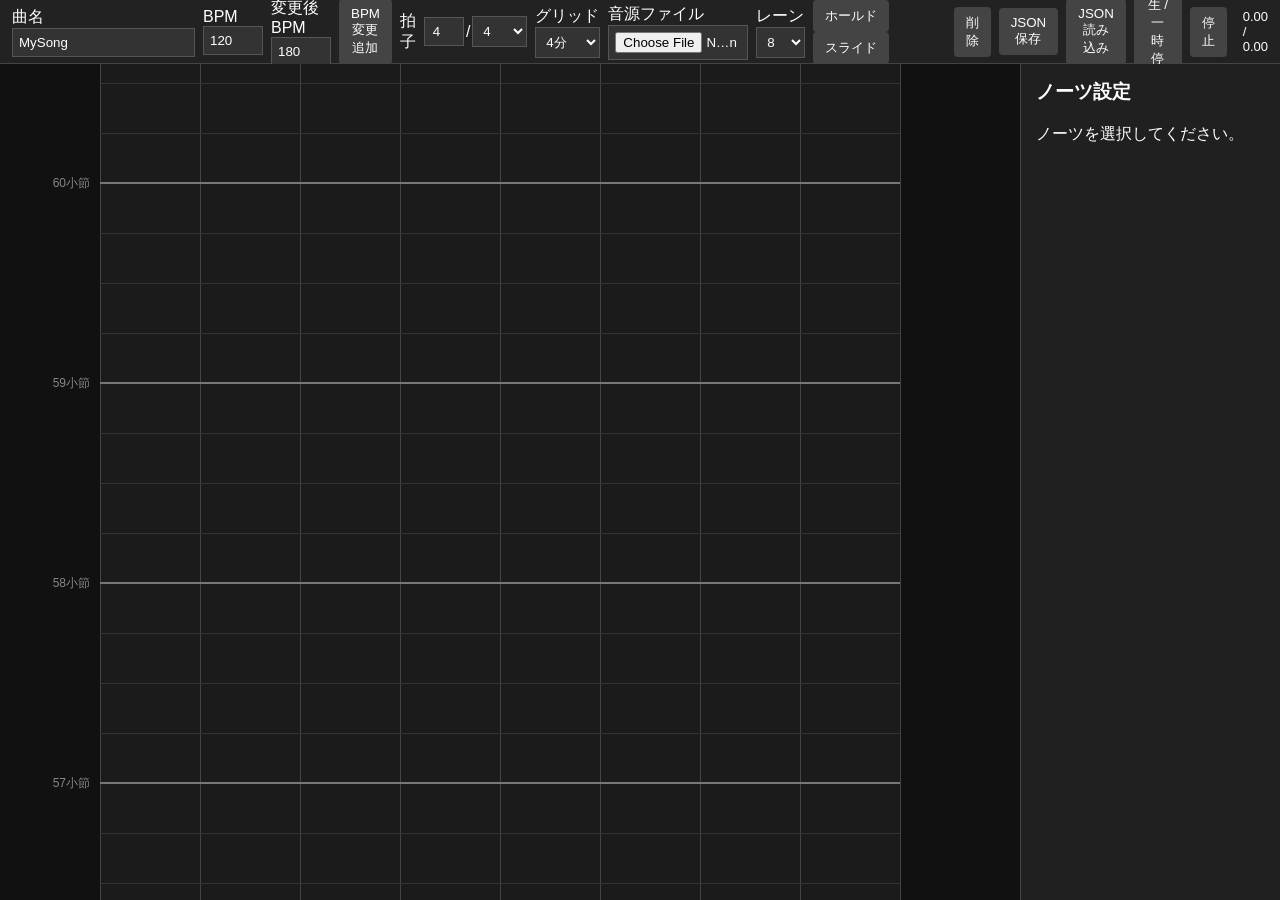
<file: ChartEditor/index.html>
<!DOCTYPE html>
<html lang="ja">
<head>
<meta charset="UTF-8">
<title>Rhythm Game Chart Editor</title>

</head>

<body>

<!-- =========================
    ツールバー
========================= -->

<div id="toolbar">
    <label>
        曲名
        <input id="songName" value="MySong">
    </label>

    <label>
        BPM
        <input id="bpm" type="number" value="120" style="width: 60px;">
    </label>

    <label>
        変更後BPM
        <input id="newBpmInput" type="number" value="180" style="width: 60px;">
    </label>
    <button onclick="addBpmChangeAtCurrent()">BPM変更追加</button>

    <label>
        拍子
    </label>
    <div style="display: inline-flex; align-items: center; gap: 2px;">
        <input id="timeNumerator" type="number" value="4" min="1" max="32" style="width: 40px; text-align: center;">
        <span>/</span>
        <select id="timeDenominator" style="width: 55px;">
            <option value="2">2</option>
            <option value="4" selected>4</option>
            <option value="8">8</option>
            <option value="16">16</option>
            <option value="32">32</option>
        </select>
    </div>

    <label>
        グリッド
        <select id="gridDivision" style="width: 65px;">
            <option value="4" selected>4分</option>
            <option value="8">8分</option>
            <option value="16">16分</option>
            <option value="32">32分</option>
        </select>
    </label>

    <label>
        音源ファイル
        <input id="audioFileInput" type="file" accept="audio/*" style="width: 140px;">
    </label>

    <input id="songMinutes" type="hidden" value="2">
    <input id="songSeconds" type="hidden" value="0">
    <audio id="bgmPlayer" style="display: none;"></audio>

    <label>
        レーン
        <select id="laneCount">
            <option value="4">4</option>
            <option value="5">5</option>
            <option value="6">6</option>
            <option value="7">7</option>
            <option value="8" selected>8</option>
            <option value="9">9</option>
            <option value="10">10</option>
            <option value="11">11</option>
            <option value="12">12</option>
            <option value="13">13</option>
            <option value="14">14</option>
            <option value="15">15</option>
            <option value="16">16</option>
        </select>
    </label>

    <div id="noteButtons"></div>

    <button onclick="setMode('delete')">削除</button>
    <button onclick="saveJSON()">JSON保存</button>
    <button onclick="loadJSON()">JSON読み込み</button>
    <button onclick="togglePlay()">再生 / 一時停止</button>
    <button onclick="stopAudio()">停止</button>
    <span id="audioTimeDisplay" style="font-size: 13px; margin-left: 8px;">0.00 / 0.00</span>

    <input id="fileInput" type="file" accept=".json" style="display:none">
</div>

<!-- =========================
    タイムライン
========================= -->

<div id="editorWrapper">
    <!-- 追加：画面に固定されるスタートライン -->
    <div id="startLine"></div>
    
    <div id="timeline"></div>
</div>

<!-- =========================
    プロパティ
========================= -->

<div id="propertyPanel">
    <h3>ノーツ設定</h3>
    <div id="properties">ノーツを選択してください。</div>
</div>
<!-- JavaScriptの読み込みをここに移動しました -->
<script src="component/editor.js"></script>
<!-- 外部CSSの読み込み -->
<link rel="stylesheet" href="style/base.css">
</body>
</html>
</file>
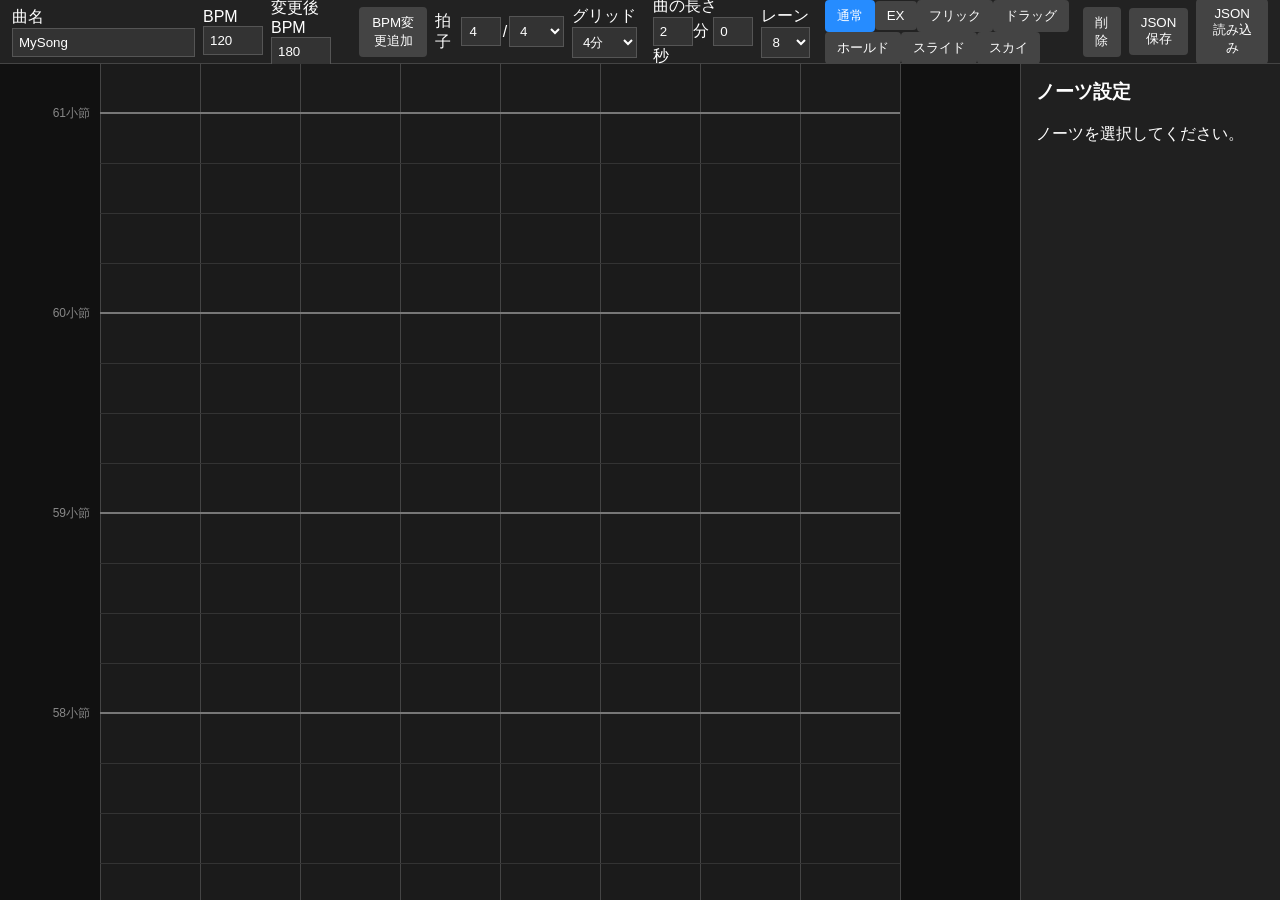
<file: ChartEditor/譜面作成ツール.html>
<!DOCTYPE html>
<html lang="ja">
<head>
<meta charset="UTF-8">
<title>Rhythm Game Chart Editor</title>

<style>
* {
    box-sizing: border-box;
}

body {
    margin: 0;
    background: #111;
    color: white;
    font-family: Arial, sans-serif;
    overflow: hidden;
}

/* =========================
   ツールバー
========================= */

#toolbar {
    height: 64px;
    background: #222;
    display: flex;
    align-items: center;
    gap: 8px;
    padding: 8px 12px;
    border-bottom: 1px solid #444;
}

#toolbar input,
#toolbar select {
    background: #333;
    color: white;
    border: 1px solid #555;
    padding: 6px;
}

button {
    background: #444;
    color: white;
    border: none;
    padding: 7px 12px;
    border-radius: 4px;
    cursor: pointer;
}

button:hover {
    background: #666;
}

button.active {
    background: #268cff;
}

/* =========================
   エディタ
========================= */

#editorWrapper {
    height: calc(100vh - 64px);
    overflow: auto;
    position: relative;
}

#timeline {
    position: relative;
    width: 600px;
    margin-left: 100px;
    background: #1b1b1b;
    /* タイムライン全体を上下反転させ、奥から手前に流れるようにする */
    transform: scaleY(-1);
}

/* 反転によって逆さになった文字やラベルを元に戻す */
.timeLabel,
.bpmChangeLabel,
.note,
.slide-line,
.slide-point {
    transform: scaleY(-1);
}

/* 小節線・拍線・レーン線 */

.measureLine {
    position: absolute;
    left: 0;
    height: 2px;
    background: #777;
    z-index: 2;
}

.beatLine {
    position: absolute;
    left: 0;
    height: 1px;
    background: #333;
    z-index: 1;
}

.laneLine {
    position: absolute;
    top: 0;
    bottom: 0;
    width: 1px;
    background: #444;
    z-index: 1;
}

.timeLabel {
    position: absolute;
    left: -90px;
    width: 80px;
    text-align: right;
    color: #888;
    font-size: 12px;
}

.bpmChangeLine {
    position: absolute;
    left: 0;
    height: 3px;
    background: #ff9d3d;
    z-index: 3;
}

.bpmChangeLabel {
    position: absolute;
    right: -140px;
    width: 130px;
    text-align: left;
    color: #ff9d3d;
    font-size: 11px;
    cursor: pointer;
    background: rgba(0,0,0,0.6);
    padding: 2px 4px;
    border-radius: 3px;
    z-index: 15;
}
.bpmChangeLabel:hover {
    background: #ff9d3d;
    color: black;
}

.gridSubLine {
    position: absolute;
    left: 0;
    height: 1px;
    background: #222;
    z-index: 1;
}

/* =========================
   共通ノーツ
========================= */

.note {
    position: absolute;
    z-index: 10;
    cursor: pointer;
}

/* TAP */
.note-tap {
    height: 24px;
    border-radius: 5px;
    background: #ff3535;
    border: 2px solid white;
}

/* EX */
.note-ex {
    height: 24px;
    border-radius: 5px;
    background: #ffd83d;
    border: 3px solid #fff;
    box-shadow: 0 0 10px #ffd83d, 0 0 20px #ffd83d;
}

/* HOLD */
.note-hold {
    background: #ff9100;
    border: 2px solid white;
    border-radius: 8px;
}

/* FLICK */
.note-flick {
    height: 24px;
    border-radius: 5px;
    background: #00e1ff;
    border: 3px solid white;
}

/* DRAG */
.note-drag {
    height: 12px;
    border-radius: 5px;
    background: #ff3535;
    border: 2px solid white;
}

/* SLIDE */
.slide-line {
    position: absolute;
    height: 8px;
    background: #0084ff;
    border-radius: 8px;
    transform-origin: 0 50%;
    z-index: 5;
}

.slide-point {
    position: absolute;
    width: 22px;
    height: 22px;
    border-radius: 50%;
    border: 2px solid rgb(0, 38, 255);
    z-index: 12;
}

/* SKY */
.note-sky {
    height: 12px;
    border-radius: 5px;
    background: #4400ff;
    border: 3px solid white;
    box-shadow: 0 0 10px #824dff, 0 0 30px #824dff;
}

/* =========================
   設定パネル
========================= */

#propertyPanel {
    position: fixed;
    right: 0;
    top: 64px;
    width: 260px;
    bottom: 0;
    background: #202020;
    border-left: 1px solid #444;
    padding: 15px;
    overflow-y: auto;
}

#propertyPanel h3 {
    margin-top: 0;
}

.property {
    margin-bottom: 12px;
}

.property label {
    display: block;
    color: #aaa;
    margin-bottom: 4px;
}

.property input,
.property select {
    width: 100%;
    background: #333;
    color: white;
    border: 1px solid #555;
    padding: 7px;
}

.hidden {
    display: none;
}
</style>
</head>

<body>

<!-- =========================
    ツールバー
========================= -->

<div id="toolbar">
    <label>
        曲名
        <input id="songName" value="MySong">
    </label>

    <label>
        BPM
        <input id="bpm" type="number" value="120" style="width: 60px;">
    </label>

    <label>
        変更後BPM
        <input id="newBpmInput" type="number" value="180" style="width: 60px;">
    </label>
    <button onclick="addBpmChangeAtCurrent()">BPM変更追加</button>

    <label>
        拍子
    </label>
    <div style="display: inline-flex; align-items: center; gap: 2px;">
        <input id="timeNumerator" type="number" value="4" min="1" max="32" style="width: 40px; text-align: center;">
        <span>/</span>
        <select id="timeDenominator" style="width: 55px;">
            <option value="2">2</option>
            <option value="4" selected>4</option>
            <option value="8">8</option>
            <option value="16">16</option>
            <option value="32">32</option>
        </select>
    </div>

    <label>
        グリッド
        <select id="gridDivision" style="width: 65px;">
            <option value="4" selected>4分</option>
            <option value="8">8分</option>
            <option value="16">16分</option>
            <option value="32">32分</option>
        </select>
    </label>

    <label>
        曲の長さ
        <input id="songMinutes" type="number" value="2" min="0" style="width: 40px;">分
        <input id="songSeconds" type="number" value="0" min="0" max="59" style="width: 40px;">秒
    </label>

    <label>
        レーン
        <select id="laneCount">
            <option value="4">4</option>
            <option value="5">5</option>
            <option value="6">6</option>
            <option value="7">7</option>
            <option value="8" selected>8</option>
            <option value="9">9</option>
            <option value="10">10</option>
            <option value="11">11</option>
            <option value="12">12</option>
            <option value="13">13</option>
            <option value="14">14</option>
            <option value="15">15</option>
            <option value="16">16</option>
        </select>
    </label>

    <div id="noteButtons"></div>

    <button onclick="setMode('delete')">削除</button>
    <button onclick="saveJSON()">JSON保存</button>
    <button onclick="loadJSON()">JSON読み込み</button>

    <input id="fileInput" type="file" accept=".json" style="display:none">
</div>

<!-- =========================
    タイムライン
========================= -->

<div id="editorWrapper">
    <div id="timeline"></div>
</div>

<!-- =========================
    プロパティ
========================= -->

<div id="propertyPanel">
    <h3>ノーツ設定</h3>
    <div id="properties">ノーツを選択してください。</div>
</div>

<script>

/* =========================================================
   基本設定
========================================================= */

let pixelsPerSecond = 100;
let laneCount = 8;
let mode = "tap";
let selectedNoteIndex = -1;
let dragStart = null;

/* =========================================================
   譜面データ
========================================================= */

let chart = {
    songName: "MySong",
    bpm: 120,
    timeNumerator: 4,
    timeDenominator: 4,
    laneCount: 8,
    duration: 120,
    bpmChanges: [],
    notes: []
};

/* =========================================================
   ノーツ定義
========================================================= */

const NOTE_TYPES = {
    tap: { name: "通常", color: "#35a9ff", placement: "single" },
    ex: { name: "EX", color: "#ffd83d", placement: "single", defaults: { judgeWindow: 0.15, scoreMultiplierBonus: 0.5 } },
    flick: { name: "フリック", color: "#9d5cff", placement: "single", defaults: { direction: "right" } },
    drag: { name: "ドラッグ", color: "#39e68c", placement: "single" },
    hold: { name: "ホールド", color: "#ff4d91", placement: "range" },
    slide: { name: "スライド", color: "#ff9d3d", placement: "slide" },
    sky: { name: "スカイ", color: "#4de8ff", placement: "single", defaults: { x: 0, y: 0, z: 0 } }
};

/* =========================================================
   HTML要素
========================================================= */

const timeline = document.getElementById("timeline");
const noteButtons = document.getElementById("noteButtons");
const laneCountInput = document.getElementById("laneCount");
const properties = document.getElementById("properties");

/* =========================================================
   ノーツボタンを自動生成
========================================================= */

function createNoteButtons() {
    noteButtons.innerHTML = "";
    Object.keys(NOTE_TYPES).forEach(type => {
        const config = NOTE_TYPES[type];
        const button = document.createElement("button");
        button.textContent = config.name;
        button.dataset.type = type;
        button.onclick = () => setMode(type);
        noteButtons.appendChild(button);
    });
}

function setMode(type) {
    mode = type;
    document.querySelectorAll("#noteButtons button").forEach(button => {
        button.classList.remove("active");
        if (button.dataset.type === type) {
            button.classList.add("active");
        }
    });
}

/* =========================================================
   時間変換（ソフラン対応）拍子・小節の計算
========================================================= */

function getTimeSignature() {
    const num = Number(document.getElementById("timeNumerator").value) || 4;
    const den = Number(document.getElementById("timeDenominator").value) || 4;
    return num * (4 / den);
}

function getBeatPerMeasure() {
    return getTimeSignature();
}

function getBpmChanges() {
    if (chart.bpmChanges && chart.bpmChanges.length > 0) {
        return [...chart.bpmChanges].sort((a, b) => a.time - b.time);
    }
    const currentBpm = Number(document.getElementById("bpm").value) || 120;
    return [{ time: 0, bpm: currentBpm }];
}

function timeToY(time) {
    let y = 30;
    let changes = getBpmChanges();
    if (changes[0].time > 0) {
        changes.unshift({ time: 0, bpm: changes[0].bpm });
    }

    let baseBpm = 120;
    let pps = pixelsPerSecond;

    for (let i = 0; i < changes.length; i++) {
        let start = changes[i].time;
        let bpm = changes[i].bpm;
        let end = (i < changes.length - 1) ? changes[i + 1].time : time;

        if (time <= start) break;

        let span = Math.min(time, end) - start;
        if (span > 0) {
            y += span * pps * (bpm / baseBpm);
        }
    }
    return y;
}

function yToTime(y) {
    if (y <= 30) return 0;
    let targetY = y - 30;
    let changes = getBpmChanges();
    if (changes[0].time > 0) {
        changes.unshift({ time: 0, bpm: changes[0].bpm });
    }

    let baseBpm = 120;
    let pps = pixelsPerSecond;
    let currentTime = 0;
    let currentY = 0;

    for (let i = 0; i < changes.length; i++) {
        let start = changes[i].time;
        let bpm = changes[i].bpm;
        let nextStart = (i < changes.length - 1) ? changes[i + 1].time : Infinity;
        
        let speed = pps * (bpm / baseBpm);
        let startTimeY = currentY;
        let maxSpan = nextStart === Infinity ? Infinity : (nextStart - start);
        let maxSegmentY = startTimeY + maxSpan * speed;

        if (targetY <= maxSegmentY) {
            let diffY = targetY - startTimeY;
            return start + (diffY / speed);
        } else {
            currentY = maxSegmentY;
            currentTime = nextStart;
        }
    }
    return currentTime;
}

/* =========================================================
   グリッドスナップ関数
========================================================= */

function snapTimeToGrid(time) {
    const changes = getBpmChanges();
    let currentBpm = 120;
    for (let i = 0; i < changes.length; i++) {
        if (time >= changes[i].time) {
            currentBpm = changes[i].bpm;
        }
    }

    const secPerBeat = 60 / currentBpm;
    const division = Number(document.getElementById("gridDivision").value) || 16;
    const gridInterval = secPerBeat * (4 / division);

    const snappedTime = Math.round(time / gridInterval) * gridInterval;
    return Math.max(0, snappedTime);
}

/* =========================================================
   レーン取得
========================================================= */

function getLaneWidth() {
    if (laneCount <= 4) return 150;
    if (laneCount <= 6) return 120;
    if (laneCount <= 8) return 100;
    if (laneCount <= 12) return 75;
    return 60;
}

function getLane(x) {
    const width = getLaneWidth();
    return Math.floor(x / width);
}

function getMousePosition(event) {
    const rect = timeline.getBoundingClientRect();
    // scaleY(-1) がかかっているため、Y座標を反転させる
    const invertedY = rect.height - (event.clientY - rect.top);
    return {
        x: event.clientX - rect.left,
        y: invertedY
    };
}

/* =========================================================
   タイムライン イベント
========================================================= */

timeline.addEventListener("mousedown", event => {
    const pos = getMousePosition(event);
    const lane = getLane(pos.x);

    if (lane < 0 || lane >= laneCount) return;
    if (mode === "delete") return;

    const config = NOTE_TYPES[mode];
    if (!config) return;

    const snappedTime = snapTimeToGrid(yToTime(pos.y));

    if (config.placement === "single") {
        addSingleNote(mode, lane, snappedTime);
    }
    if (config.placement === "range" || config.placement === "slide") {
        dragStart = { lane: lane, time: snappedTime };
    }
});

timeline.addEventListener("mouseup", event => {
    if (dragStart === null) return;

    const pos = getMousePosition(event);
    const endLane = getLane(pos.x);
    const endTime = snapTimeToGrid(yToTime(pos.y));

    if (mode === "hold" && endTime > dragStart.time) {
        addHoldNote(dragStart.lane, dragStart.time, endTime);
    }
    if (mode === "slide" && endTime > dragStart.time && endLane >= 0 && endLane < laneCount) {
        addSlideNote(dragStart.lane, endLane, dragStart.time, endTime);
    }
    dragStart = null;
});

/* =========================================================
   ノーツ追加関数
========================================================= */

function addSingleNote(type, lane, time) {
    const config = NOTE_TYPES[type];
    const note = { type: type, lane: lane, time: time };
    if (config.defaults) Object.assign(note, config.defaults);
    chart.notes.push(note);
    renderChart();
}

function addHoldNote(lane, startTime, endTime) {
    chart.notes.push({ type: "hold", lane: lane, startTime: startTime, endTime: endTime });
    renderChart();
}

function addSlideNote(startLane, endLane, startTime, endTime) {
    chart.notes.push({ type: "slide", startLane: startLane, endLane: endLane, startTime: startTime, endTime: endTime });
    renderChart();
}

/* =========================================================
   BPM変更（ソフラン）追加
========================================================= */

function addBpmChangeAtCurrent() {
    const wrapper = document.getElementById("editorWrapper");
    // 上下反転しているため、スクロール位置に応じた目標Y座標を計算
    const targetY = timeline.offsetHeight - wrapper.scrollTop - wrapper.clientHeight + 40;
    const time = Math.round(yToTime(Math.max(0, targetY)) * 100) / 100;

    const newBpm = Number(document.getElementById("newBpmInput").value) || 180;

    const existing = chart.bpmChanges.find(b => Math.abs(b.time - time) < 0.05);
    if (existing) {
        existing.bpm = newBpm;
    } else {
        chart.bpmChanges.push({ time: time, bpm: newBpm });
        chart.bpmChanges.sort((a, b) => a.time - b.time);
    }

    renderChart();
}

/* =========================================================
   譜面描画
========================================================= */

function renderChart() {
    timeline.querySelectorAll(".note, .slide-line, .slide-point, .measureLine, .beatLine, .laneLine, .timeLabel, .bpmChangeLine, .bpmChangeLabel, .gridSubLine").forEach(el => el.remove());

    const laneWidth = getLaneWidth();
    const timelineWidth = laneWidth * laneCount;
    timeline.style.width = timelineWidth + "px";

    const minutes = Number(document.getElementById("songMinutes").value) || 0;
    const seconds = Number(document.getElementById("songSeconds").value) || 0;
    const totalSeconds = (minutes * 60) + seconds;
    const maxTime = Math.max(10, totalSeconds);

    timeline.style.height = timeToY(maxTime) + 50 + "px";

    for (let i = 0; i <= laneCount; i++) {
        const laneLine = document.createElement("div");
        laneLine.className = "laneLine";
        laneLine.style.left = (i * laneWidth) + "px";
        timeline.appendChild(laneLine);
    }

    const changes = getBpmChanges();
    if (changes[0].time > 0) changes.unshift({ time: 0, bpm: changes[0].bpm });

    const division = Number(document.getElementById("gridDivision").value) || 16;

    for (let i = 0; i < changes.length; i++) {
        let segStart = changes[i].time;
        let segBpm = changes[i].bpm;
        let segEnd = (i < changes.length - 1) ? changes[i + 1].time : maxTime;

        let secPerBeat = 60 / segBpm;
        let secPerMeasure = secPerBeat * getBeatPerMeasure();
        let gridInterval = secPerBeat * (4 / division);

        let t = segStart;
        while (t <= segEnd && t <= maxTime) {
            const y = timeToY(t);
            
            const isMeasureStart = Math.abs((t % secPerMeasure)) < 0.01 || Math.abs(t - segStart) < 0.001;
            const isBeatStart = Math.abs((t % secPerBeat)) < 0.01;

            const line = document.createElement("div");
            
            if (isMeasureStart) {
                line.className = "measureLine";
            } else if (isBeatStart) {
                line.className = "beatLine";
            } else {
                line.className = "gridSubLine";
            }

            line.style.top = y + "px";
            line.style.width = timelineWidth + "px";
            timeline.appendChild(line);

            if (isMeasureStart) {
                const label = document.createElement("div");
                label.className = "timeLabel";
                label.style.top = (y - 8) + "px";
                let measureNum = Math.round(t / secPerMeasure) + 1;
                label.textContent = `${measureNum}小節`;
                timeline.appendChild(label);
            }
            
            t += gridInterval;
        }
    }

    if (chart.bpmChanges && chart.bpmChanges.length > 0) {
        chart.bpmChanges.forEach((change) => {
            const y = timeToY(change.time);
            
            const bpmLine = document.createElement("div");
            bpmLine.className = "bpmChangeLine";
            bpmLine.style.top = y + "px";
            bpmLine.style.width = timelineWidth + "px";
            timeline.appendChild(bpmLine);

            const bpmLabel = document.createElement("div");
            bpmLabel.className = "bpmChangeLabel";
            bpmLabel.style.top = (y - 8) + "px";
            bpmLabel.textContent = `▶ BPM ${change.bpm} (${change.time.toFixed(1)}秒)`;
            
            bpmLabel.onclick = () => {
                if (confirm(`秒数 ${change.time.toFixed(1)} のBPM変更を削除しますか？`)) {
                    chart.bpmChanges = chart.bpmChanges.filter(b => b.time !== change.time);
                    renderChart();
                }
            };
            timeline.appendChild(bpmLabel);
        });
    }

    chart.notes.forEach((note, index) => {
        renderNote(note, index, laneWidth);
    });
}

/* =========================================================
   ノーツ描画分岐
========================================================= */

function renderNote(note, index, laneWidth) {
    switch (note.type) {
        case "tap":
            createSingleVisual(note, index, laneWidth, "note-tap");
            break;
        case "ex":
            createSingleVisual(note, index, laneWidth, "note-ex");
            break;
        case "flick":
            createSingleVisual(note, index, laneWidth, "note-flick");
            break;
        case "drag":
            createSingleVisual(note, index, laneWidth, "note-drag");
            break;
        case "hold":
            createHoldVisual(note, index, laneWidth);
            break;
        case "slide":
            createSlideVisual(note, index, laneWidth);
            break;
        case "sky":
            createSkyVisual(note, index, laneWidth);
            break;
    }
}

function createSingleVisual(note, index, laneWidth, className) {
    const element = document.createElement("div");
    element.className = "note " + className;
    element.style.left = (note.lane * laneWidth + 10) + "px";
    element.style.top = timeToY(note.time) + "px";
    element.style.width = (laneWidth - 20) + "px";

    element.onclick = event => {
        event.stopPropagation();
        if (mode === "delete") {
            chart.notes.splice(index, 1);
            renderChart();
            return;
        }
        selectNote(index);
    };
    timeline.appendChild(element);
}

function createHoldVisual(note, index, laneWidth) {
    const element = document.createElement("div");
    element.className = "note note-hold";
    element.style.left = (note.lane * laneWidth + 20) + "px";
    element.style.top = timeToY(note.startTime) + "px";
    element.style.width = (laneWidth - 40) + "px";
    element.style.height = (timeToY(note.endTime) - timeToY(note.startTime)) + "px";

    element.onclick = event => {
        event.stopPropagation();
        if (mode === "delete") {
            chart.notes.splice(index, 1);
            renderChart();
            return;
        }
        selectNote(index);
    };
    timeline.appendChild(element);
}

function createSlideVisual(note, index, laneWidth) {
    const startX = note.startLane * laneWidth + laneWidth / 2;
    const endX = note.endLane * laneWidth + laneWidth / 2;
    const startY = timeToY(note.startTime);
    const endY = timeToY(note.endTime);

    const dx = endX - startX;
    const dy = endY - startY;
    const length = Math.sqrt(dx * dx + dy * dy);
    // 反転環境に合わせて角度の計算も調整
    const angle = -Math.atan2(dy, dx) * 180 / Math.PI;

    const line = document.createElement("div");
    line.className = "slide-line";
    line.style.left = startX + "px";
    line.style.top = startY + "px";
    line.style.width = length + "px";
    line.style.transform = `scaleY(-1) rotate(${angle}deg)`;

    line.onclick = event => {
        event.stopPropagation();
        if (mode === "delete") {
            chart.notes.splice(index, 1);
            renderChart();
        }
    };
    timeline.appendChild(line);

    createSlidePoint(startX, startY, "#ffffff");
    createSlidePoint(endX, endY, "#ff9d3d");
}

function createSlidePoint(x, y, color) {
    const point = document.createElement("div");
    point.className = "slide-point";
    point.style.left = (x - 11) + "px";
    point.style.top = (y - 11) + "px";
    point.style.background = color;
    timeline.appendChild(point);
}

function createSkyVisual(note, index, laneWidth) {
    const element = document.createElement("div");
    element.className = "note note-sky";
    element.style.left = (note.lane * laneWidth + 10) + "px";
    element.style.top = timeToY(note.time) + "px";
    element.style.width = (laneWidth - 20) + "px";

    element.onclick = event => {
        event.stopPropagation();
        if (mode === "delete") {
            chart.notes.splice(index, 1);
            renderChart();
            return;
        }
        selectNote(index);
    };
    timeline.appendChild(element);
}

/* =========================================================
   ノーツ選択・プロパティ
========================================================= */

function selectNote(index) {
    selectedNoteIndex = index;
    showProperties(chart.notes[index]);
}

function showProperties(note) {
    properties.innerHTML = "";
    Object.keys(note).forEach(key => {
        const wrapper = document.createElement("div");
        wrapper.className = "property";

        const label = document.createElement("label");
        label.textContent = key;

        const input = document.createElement("input");
        input.value = note[key];

        input.onchange = () => {
            let value = input.value;
            if (value !== "" && !isNaN(value)) {
                value = Number(value);
            }
            note[key] = value;
            renderChart();
        };

        wrapper.appendChild(label);
        wrapper.appendChild(input);
        properties.appendChild(wrapper);
    });
}

/* =========================================================
   イベント・設定変更の紐付け
========================================================= */

laneCountInput.onchange = () => {
    laneCount = Number(laneCountInput.value);
    chart.laneCount = laneCount;
    renderChart();
};

document.getElementById("bpm").onchange = renderChart;
document.getElementById("timeNumerator").onchange = renderChart;
document.getElementById("timeDenominator").onchange = renderChart;
document.getElementById("songMinutes").onchange = renderChart;
document.getElementById("songSeconds").onchange = renderChart;
document.getElementById("gridDivision").onchange = renderChart;

/* =========================================================
   JSON保存・読み込み
========================================================= */

function saveJSON() {
    chart.songName = document.getElementById("songName").value;
    chart.bpm = Number(document.getElementById("bpm").value);
    chart.timeNumerator = Number(document.getElementById("timeNumerator").value) || 4;
    chart.timeDenominator = Number(document.getElementById("timeDenominator").value) || 4;
    chart.laneCount = laneCount;

    const minutes = Number(document.getElementById("songMinutes").value) || 0;
    const seconds = Number(document.getElementById("songSeconds").value) || 0;
    chart.duration = (minutes * 60) + seconds;

    const json = JSON.stringify(chart, null, 2);
    const blob = new Blob([json], { type: "application/json" });
    const url = URL.createObjectURL(blob);

    const a = document.createElement("a");
    a.href = url;
    a.download = chart.songName + ".json";
    a.click();
    URL.revokeObjectURL(url);
}

function loadJSON() {
    document.getElementById("fileInput").click();
}

document.getElementById("fileInput").addEventListener("change", event => {
    const file = event.target.files[0];
    if (!file) return;

    const reader = new FileReader();
    reader.onload = () => {
        chart = JSON.parse(reader.result);

        laneCount = chart.laneCount || 4;
        laneCountInput.value = laneCount;

        document.getElementById("songName").value = chart.songName || "MySong";
        document.getElementById("bpm").value = chart.bpm || 120;
        document.getElementById("timeNumerator").value = chart.timeNumerator || 4;
        document.getElementById("timeDenominator").value = chart.timeDenominator || 4;

        const totalSec = chart.duration || 120;
        document.getElementById("songMinutes").value = Math.floor(totalSec / 60);
        document.getElementById("songSeconds").value = totalSec % 60;

        renderChart();
    };
    reader.readAsText(file);
});

/* =========================================================
   初期化
========================================================= */

createNoteButtons();
renderChart();
setMode("tap");

</script>

</body>
</html>
</file>
<file: ChartEditor/style/base.css>
@import url('toolbar.css');
@import url('editor.css');
@import url('lane.css');
@import url('notes.css');
@import url('panel.css');

* {
    box-sizing: border-box;
}

body {
    margin: 0;
    background: #111;
    color: white;
    font-family: Arial, sans-serif;
    overflow: hidden;
}

button {
    background: #444;
    color: white;
    border: none;
    padding: 7px 12px;
    border-radius: 4px;
    cursor: pointer;
}

button:hover {
    background: #666;
}

button.active {
    background: #268cff;
}
</file>
